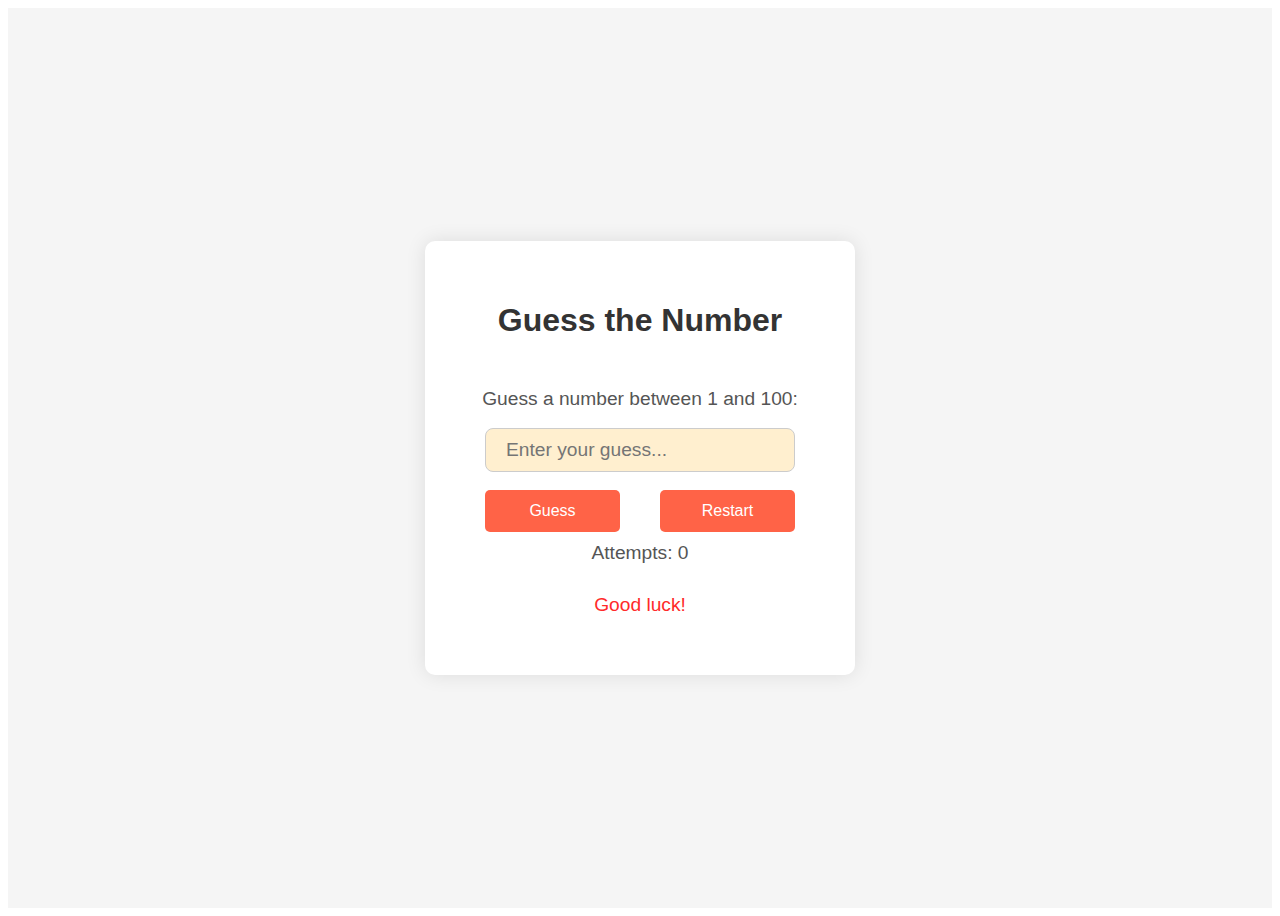
<file: CodePlus/Guess the number/index.html>
<!DOCTYPE html>
<html lang="en">
<head>
  <meta charset="UTF-8">
  <meta name="viewport" content="width=device-width, initial-scale=1.0">
  <title>Colorful Guess the Number</title>
  <link rel="stylesheet" href="styles.css">
</head>
<div class="body-wrapper">
  <div class="container">
    <h1 class="title">Guess the Number</h1>
    <p class="instruction">Guess a number between 1 and 100:</p>
    <input type="number" id="guessInput" min="1" max="100" placeholder="Enter your guess...">
    <div class="button-container">
      <button id="guessButton">Guess</button>
      <button id="restartButton" class="restart-btn">Restart</button>
    </div>
    <div id="attemptCounter" class="counter">Attempts: <span id="attempts">0</span></div>
    <p id="message" class="message">Good luck!</p>
</div>

  </div>
  <script src="script.js"></script>
</body>
</html>
</file>
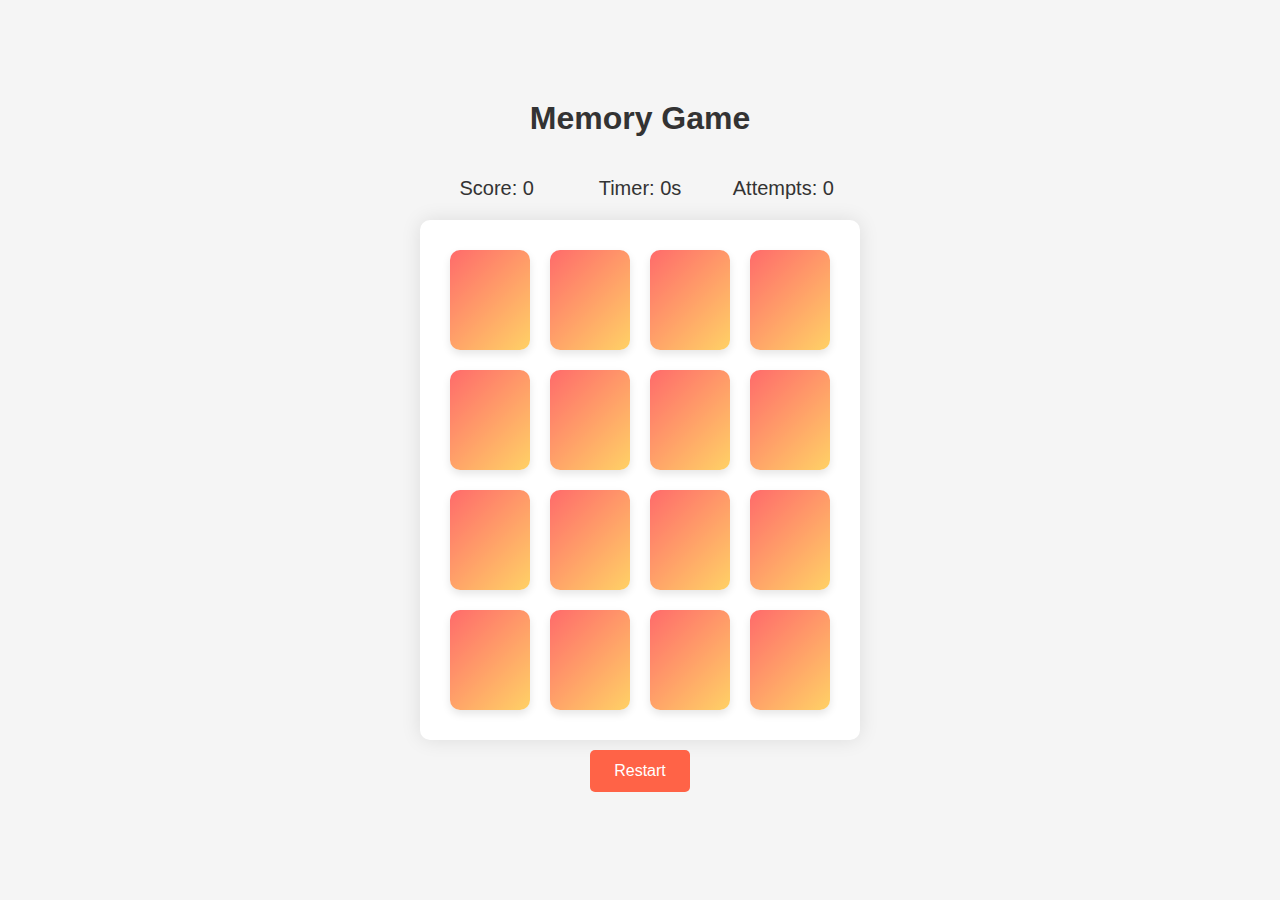
<file: CodePlus/Memory Game/index.html>
<!DOCTYPE html>
<html lang="en">
<head>
    <meta charset="UTF-8">
    <meta name="viewport" content="width=device-width, initial-scale=1.0">
    <title>Memory Game</title>
    <link rel="stylesheet" href="styles.css">
</head>
<body>
        <div class="body-wrapper">
            <div class="container">
                <h1 id="playerText">Memory Game</h1>
                <div class="info-container">
                    <div class="score" id="score">Score: 0</div>
                    <div class="timer" id="timer">Timer: 0s</div>
                    <div class="attempts" id="attempts">Attempts: 0</div>
                </div>              
                <div class="container1" id="game-container"></div>
                <div class="info-container">
                    <button id="restart-btn">Restart</button>
                </div>  
            </div>
    </div>
    <div id="modal"></div>
    <script src="script.js"></script>
</body>
</html>
</file>
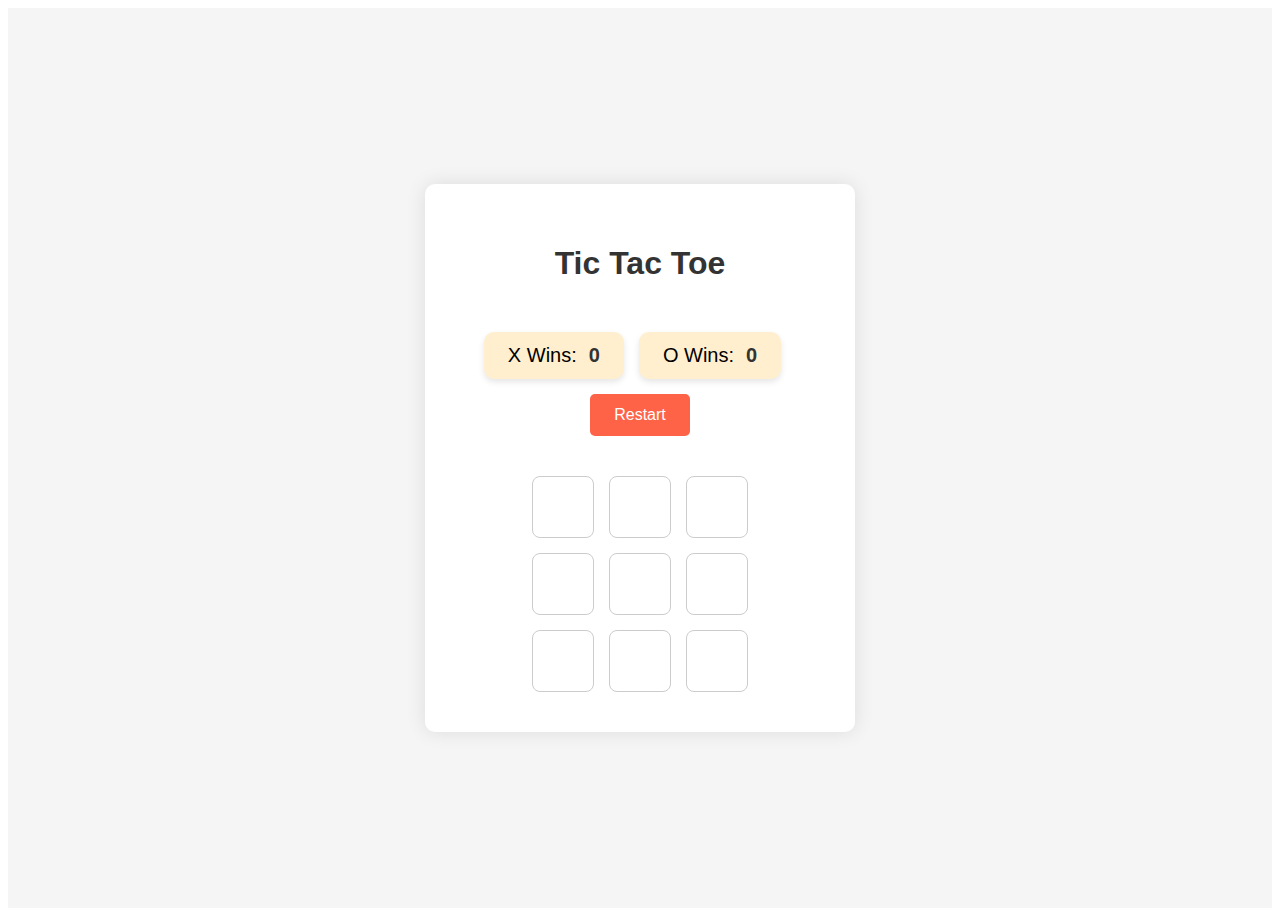
<file: CodePlus/Tic Tac Toe/index.html>
<!DOCTYPE html>
<html lang="en">
<head>
    <meta charset="UTF-8">
    <meta name="viewport" content="width=device-width, initial-scale=1.0">
    <title>Tic Tac Toe</title>
    <link rel="stylesheet" href="style.css">
</head>
<body>
    <div class="body-wrapper">
        <div class="container">
            <h1 id="playerText">Tic Tac Toe</h1>
            <div class="win-counters">
                <div class="counter" id="xCounter">X Wins: <span id="xWinsCounter">0</span></div>
                <div class="counter" id="oCounter">O Wins: <span id="oWinsCounter">0</span></div>
            </div>
            <button id="restartBtn">Restart</button>
            <div id="gameboard">
                <div class="box" id="0"></div>
                <div class="box" id="1"></div>
                <div class="box" id="2"></div>
                <div class="box" id="3"></div>
                <div class="box" id="4"></div>
                <div class="box" id="5"></div>
                <div class="box" id="6"></div>
                <div class="box" id="7"></div>
                <div class="box" id="8"></div>
            </div>
        </div>
    </div>
    <script src="script.js"></script>
</body>
</html>
</file>
<file: CodePlus/Guess the number/styles.css>
/* Colorful Guess the Number styles */

.body-wrapper {
  display: flex;
  justify-content: center;
  align-items: center;
  height: 100vh;
  margin: 0;
  background-color: #f5f5f5;
  font-family: Arial, sans-serif;
}

.container {
  display: flex;
  flex-direction: column;
  align-items: center;
  width: 350px;
  padding: 40px;
  background-color: #fff;
  border-radius: 10px;
  box-shadow: 0px 0px 20px rgba(0, 0, 0, 0.1);
  position: relative; /* Add position relative */
}

h1 {
  color: #333;
  text-align: center;
  margin-bottom: 30px;
  font-size: 2rem; /* Increased font size */
}

.button-container {
  display: flex;
  justify-content: space-between; /* Spread buttons evenly */
  width: 100%;
}

#guessButton, #restartButton {
  background-color: #ff6347; /* Button color */
  color: #fff;
  border: none;
  border-radius: 5px;
  padding: 12px 24px;
  cursor: pointer;
  font-size: 1rem;
  transition: background-color 0.3s ease, transform 0.2s ease; /* Add transition */
  margin: 10px 20px 10px 20px; /* Adjusted margin */
}

button:hover {
  background-color: #ff4838; /* Button hover color */
  transform: scale(1.05); /* Add scale effect on hover */
}

.instruction, .counter, input[type="number"], button {
  font-size: 1.2rem;
  color: #555; /* Text color */
  margin-bottom: 10px;
}

input[type="number"], button {
  padding: 10px 20px; /* Reduced padding */
  margin: 8px 0; /* Reduced margin */
  display: block;
  width: calc(100% - 40px); /* Adjusted width */
  border: 1px solid #ccc; /* Light gray */
  border-radius: 8px;
  box-sizing: border-box;
  background-color: #ffefcf;}

.message {
  font-size: 1.2rem;
  margin-top: 20px;
  text-align: center;
  color: #ff2a2a; /* Message text color */
  transition: visibility 0s, opacity 0.5s linear;
}

.message.show {
  visibility: visible;
  opacity: 1;
}

.success {
  color: green; /* Success message text color */
}
</file>
<file: CodePlus/Memory Game/styles.css>
body {
  font-family: Arial, sans-serif;
  background-color: #f5f5f5;
  display: flex;
  justify-content: center;
  align-items: center;
  height: 100vh;
  margin: 0;
}


.container1 {
  display: flex;
  flex-wrap: wrap;
  width: 400px;
  box-shadow: 0 0 20px rgba(0, 0, 0, 0.1);
  border-radius: 10px;
  background-color: #fff;
  padding: 20px;
  max-width: 800px;
}


h1 {
  color: #333;
  text-align: center;
  margin-bottom: 30px;
}

.card {
  width: calc(25% - 20px);
  height: 100px;
  background-color: #ffffff;
  margin: 10px;
  display: flex;
  justify-content: center;
  align-items: center;
  font-size: 24px;
  border-radius: 10px;
  cursor: pointer;
  position: relative;
  transition: transform 0.3s ease, box-shadow 0.3s ease, outline 0.3s ease; /* Adding transitions for smoother effects */
  box-shadow: 0 4px 8px rgba(0, 0, 0, 0.1);
  perspective: 1000px; /* Adding perspective for 3D effect */
  outline: 1px solid transparent; /* Adding transparent outline */
}

.card:hover {
  box-shadow: 0 8px 16px rgba(0, 0, 0, 0.2), 0 0 20px rgba(0, 0, 0, 0.1); /* Adjusting box-shadow on hover */
  transform: translateY(-4px) rotateX(5deg); /* Adding slight rotation on hover for depth */
  outline-color: #007bff; /* Adding outline color on hover */
}

.front, .back {
  position: absolute;
  display: flex;
  justify-content: center;
  align-items: center;
  width: 100%;
  height: 100%;
  backface-visibility: hidden;
  border-radius: 10px; /* Apply border-radius to prevent sharp corners */
  color: #333; /* Text color for better contrast */
}

.front {
  padding: -30px; /* Adding padding */
  background: linear-gradient(135deg, #ff6b6b, #ffd166); /* Changing background to linear gradient */
}

.front, .back {
  transition: transform 0.5s ease; /* Slower flip animation for better visibility */
}

.back {
  position: absolute;
  display: flex;
  justify-content: center;
  align-items: center;
  width: 100%;
  height: 100%;
  backface-visibility: hidden;
  border-radius: 10px;
  color: #333;
  font-size: 36px; /* Adjusted font size */
  background-color: #4CAF50; /* Solid green background */
  transform: rotateY(180deg);
}

.card.flipped .front {
  transform: rotateY(180deg);
}

.card.flipped .back {
  transform: rotateY(0deg);
}

.hidden {
  display: none;
}

/* Additional visual feedback */
.card.matched {
  transform: scale(0.95); /* Slight scaling for matched cards */
}

.timer, .score, #restart-btn {
  margin-bottom: 10px;
}

.timer, .score {
  font-size: 20px;
  color: #333;
}

#restart-btn {
  padding: 10px 20px;
  background-color: #007bff;
  color: #fff;
  border: none;
  border-radius: 5px;
  cursor: pointer;
  transition: background-color 0.3s ease;
}

#restart-btn:hover {
  background-color: #0056b3;
}


.attempts {
  font-size: 20px;
  color: #333;
  margin-bottom: 10px;
}

.overlay {
  position: fixed;
  top: 0;
  left: 0;
  width: 100%;
  height: 100%;
  background-color: rgba(0, 0, 0, 0.5); /* Semi-transparent background */
  backdrop-filter: blur(5px); /* Apply blur effect to background */
  display: flex;
  justify-content: center;
  align-items: center;
}

.modal-content {
  text-align: center;
  background-color: #fff;
  padding: 20px;
  border-radius: 10px;
  box-shadow: 0 0 20px rgba(0, 0, 0, 0.2);
}

.modal-content h2 {
  font-size: 24px;
  color: #ff6347;
  margin-bottom: 20px;
}

.modal-content p {
  font-size: 18px;
  color: #333;
  margin-bottom: 10px;
}

.modal-content button {
  padding: 12px 24px;
  background-color: #ff6347; /* Button color */
  color: #fff;
  border: none;
  border-radius: 5px;
  cursor: pointer;
  font-size: 1rem;
  transition: background-color 0.3s ease, transform 0.2s ease; /* Add transform transition */
  margin-bottom: 20px; /* Add margin to bottom */
}

.modal-content button:hover {
  background-color: #ff4838; /* Button hover color */
  transform: scale(1.05); /* Add scale effect on hover */
}



.info-container {
  display: grid;
  grid-template-columns: repeat(3, 1fr);
  gap: 10px;
  align-items: center;
  justify-items: center;
  padding: 10px;
  max-width: 600px; /* Adjusted max-width for better spacing */
  margin: auto; /* Center container */
}

.info-item {
  text-align: center;
  font-size: 20px;
  color: #333;
  background-color: #f2f2f2; /* Lighter shade for item background */
  padding: 10px 0;
  border-radius: 8px;
  width: 100%; /* Full width of the column */
}

#restart-btn {
    grid-column: span 3; /* Button spans all columns */
    background-color: #ff6347; /* Update button color */
    color: #fff;
    border: none;
    border-radius: 5px;
    padding: 12px 24px;
    cursor: pointer;
    font-size: 1rem;
    transition: background-color 0.3s ease, transform 0.2s ease; /* Add transform transition */
    margin-bottom: 20px; /* Add margin to bottom */
}

#restart-btn:hover {
    background-color: #ff4838; /* Update button hover color */
    transform: scale(1.05); /* Add scale effect on hover */

}
</file>
<file: CodePlus/Tic Tac Toe/style.css>
/* Tic Tac Toe styles */
.body-wrapper {
    display: flex;
    justify-content: center;
    align-items: center;
    height: 100vh;
    margin: 0;
    background-color: #f5f5f5;
    font-family: Arial, sans-serif;
}

.container {
    display: flex;
    flex-direction: column;
    align-items: center;
    width: 350px;
    padding: 40px;
    background-color: #fff;
    border-radius: 10px;
    box-shadow: 0px 0px 20px rgba(0, 0, 0, 0.1);
    position: relative; /* Add position relative */
}

h1 {
    color: #333;
    text-align: center;
    margin-bottom: 30px;
}

button {
    background-color: #ff6347; /* Update button color */
    color: #fff;
    border: none;
    border-radius: 5px;
    padding: 12px 24px;
    cursor: pointer;
    font-size: 1rem;
    transition: background-color 0.3s ease, transform 0.2s ease; /* Add transform transition */
    margin-bottom: 20px; /* Add margin to bottom */
}

button:hover {
    background-color: #ff4838; /* Update button hover color */
    transform: scale(1.05); /* Add scale effect on hover */
}

#gameboard {
    display: grid;
    grid-template-columns: repeat(3, 1fr);
    grid-gap: 15px;
    padding-top: 20px; /* Add padding to top */
}

.box {
    display: flex;
    justify-content: center;
    align-items: center;
    font-size: 2rem;
    height: 60px;
    width: 60px;
    border-radius: 8px;
    border: 1px solid #ccc;
    transition: background-color 0.3s ease;
}

.box:hover {
    background-color: #f5f5f5;
}

.box.x {
    color: #ff6347; /* Update X color */
    animation: rotateX 0.5s linear infinite; /* Add rotation animation */
}

.box.o {
   color: #4169e1; /* Update O color */
   animation: rotateY 0.5s linear infinite; /* Add rotation animation */
}

.box.winner {
    background-color: #4CAF50;
    animation: pulse 0.5s infinite alternate; /* Add pulse animation for winner box */
}

/* Win counters */
.win-counters {
    margin-top: 20px;
    display: flex;
    flex-direction: row; /* Adjusted to display counters side by side */
    justify-content: center; /* Center the counters horizontally */
    flex-wrap: wrap; /* Allow counters to wrap to the next line if needed */
}

.counter {
    margin: 0 15px 15px 0; /* Adjusted margin for spacing between counters */
    font-size: 20px;
    background-color: #ffefcf; /* Update counter background color */
    padding: 12px 24px;
    border-radius: 10px;
    box-shadow: 0 3px 6px rgba(0, 0, 0, 0.1);
    display: inline-flex;
    align-items: center;
    transition: all 0.3s ease;
}

.counter:hover {
    transform: translateY(-2px);
    box-shadow: 0 5px 10px rgba(0, 0, 0, 0.2);
}

.counter span {
    font-weight: bold;
    margin-left: 12px;
    color: #333;
}

@keyframes rotateX {
    0% { transform: rotateX(0deg); }
    100% { transform: rotateX(360deg); }
}

@keyframes rotateY {
    0% { transform: rotateY(0deg); }
    100% { transform: rotateY(360deg); }
}

@keyframes pulse {
    0% { transform: scale(1); }
    100% { transform: scale(1.1); }
}
</file>
